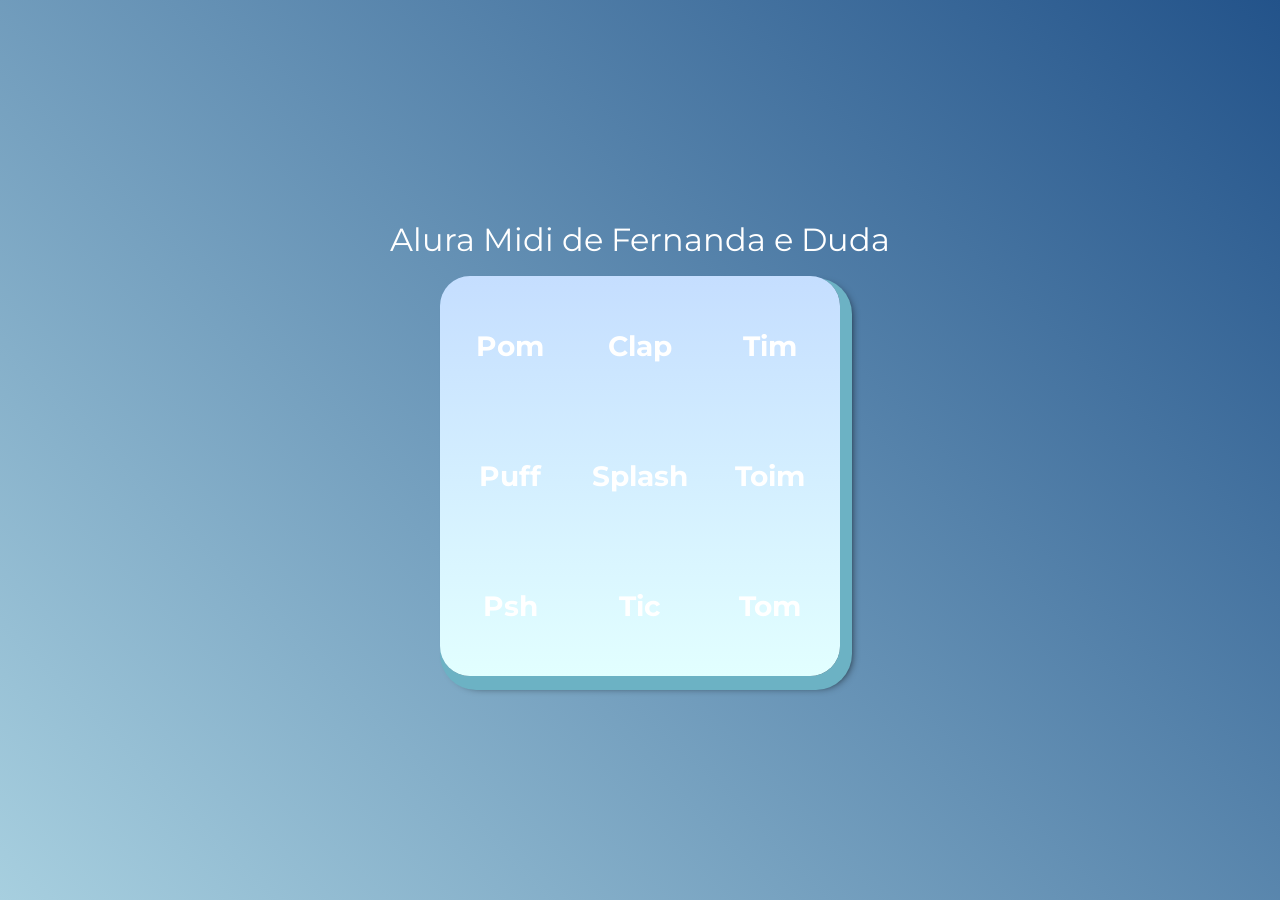
<file: mariaed/terceirotrimestre-main/index.html>
<!DOCTYPE html>
<html lang="pt-BR">
<head>
    <meta charset="UTF-8">
    <meta http-equiv="X-UA-Compatible" content="IE=edge">
    <meta name="viewport" content="width=device-width, initial-scale=1.0">

    <title>Alura MIDI</title>

    <link rel="preconnect" href="https://fonts.googleapis.com">
    <link rel="preconnect" href="https://fonts.gstatic.com" crossorigin>
    <link href="https://fonts.googleapis.com/css2?family=Montserrat:wght@500;600&display=swap" rel="stylesheet">

    <link rel="icon" type="image/png" href="images/bateria.png">
    <link rel="stylesheet" href="css/reset.css">
    <link rel="stylesheet" href="css/estilos.css">
    </body></html>
    </head>
<body>

    <h1>Alura Midi de Fernanda e Duda</h1>

    <section class="teclado">
        <button class="tecla tecla_pom ativa">Pom</button>
        <button class="tecla tecla_clap ativa">Clap</button>
        <button class="tecla tecla_tim ativa">Tim</button>
        <button class="tecla tecla_puff ativa">Puff</button>
        <button class="tecla tecla_splash ativa">Splash</button>
        <button class="tecla tecla_toim ativa">Toim</button>
        <button class="tecla tecla_psh ativa">Psh</button>
        <button class="tecla tecla_tic ativa">Tic</button>
        <button class="tecla tecla_tom ativa">Tom</button>

    </section>

    <audio src="sounds/keyq.wav" id="som_tecla_pom"></audio>
    <audio src="sounds/keyw.wav" id="som_tecla_clap"></audio>
    <audio src="sounds/keye.wav" id="som_tecla_tim"></audio>
    <audio src="sounds/keya.wav" id="som_tecla_puff"></audio>
    <audio src="sounds/keys.wav" id="som_tecla_splash"></audio>
    <audio src="sounds/keyd.wav" id="som_tecla_toim"></audio>
    <audio src="sounds/keyz.wav" id="som_tecla_psh"></audio>
    <audio src="sounds/keyx.wav" id="som_tecla_tic"></audio>
    <audio src="sounds/keyc.wav" id="som_tecla_tom"></audio>
    <audio src="sounds/keyc.wav" id="som_tecla_tom"></audio>
    <script src="main.js"></script>
</body>
</html>
</file>
<file: mariaed/terceirotrimestre-main/css/estilos.css>
:root {
  --cinza: #abc4c2;
  --azul-bebe: #71c1f0;
  --azul-agua: #5dd3e2;
  --branca: #fff;
  --luz: rgb(229, 255, 0);
}

body {
  align-items: center;
  background: linear-gradient(45deg, #a7cfdf 0%,#23538a 100%);
  display: flex;
  justify-content: center;
  flex-direction: column;
  font-family: 'Montserrat', sans-serif;
  min-height: 100vh;
}

h1 {
  color: var(--branca);
  margin-bottom: 20px;
  font-size: 2rem;
}

.teclado {
  background: linear-gradient(to bottom, #c5deff 0%,#e2ffff 100%);
  box-shadow: 6px 8px 0 6px #6cb2c4, 10px 10px 10px #000;
  border-radius: 30px;
  display: grid;
  gap: 10px;
  grid-template-columns: repeat(3, 1fr);
  padding: 10px;
}

.tecla {
  background-color: var(--branca);
  border-radius: 30px;
  box-shadow: 3px 3px 0 var(--cinza);
  color: var(--azul-bebe);
  cursor: pointer;
  height: 120px;
  font-size: 1.75em;
  font-weight: bold;
  line-height: 120px;
  text-align: center;
  width: 120px;
}

.tecla.ativa,
.tecla:active {
  background-color: var(--vermelha);
  border: 4px solid  var(--vermelha);
  box-shadow: 3px 3px 0 var(--vermlha-escura) inset;
  color: var(--branca);
  outline: none;
}

.tecla.focus,
.tecla:focus {
  outline: none;
  box-shadow: 1px 1px 10px var(--luz);
}

.tecla.active:focus,
.tecla:active:focus {
  box-shadow: 3px 3px 0 var(--azul-agua) inset, 1px 1px 10px var(--luz);
}
</file>
